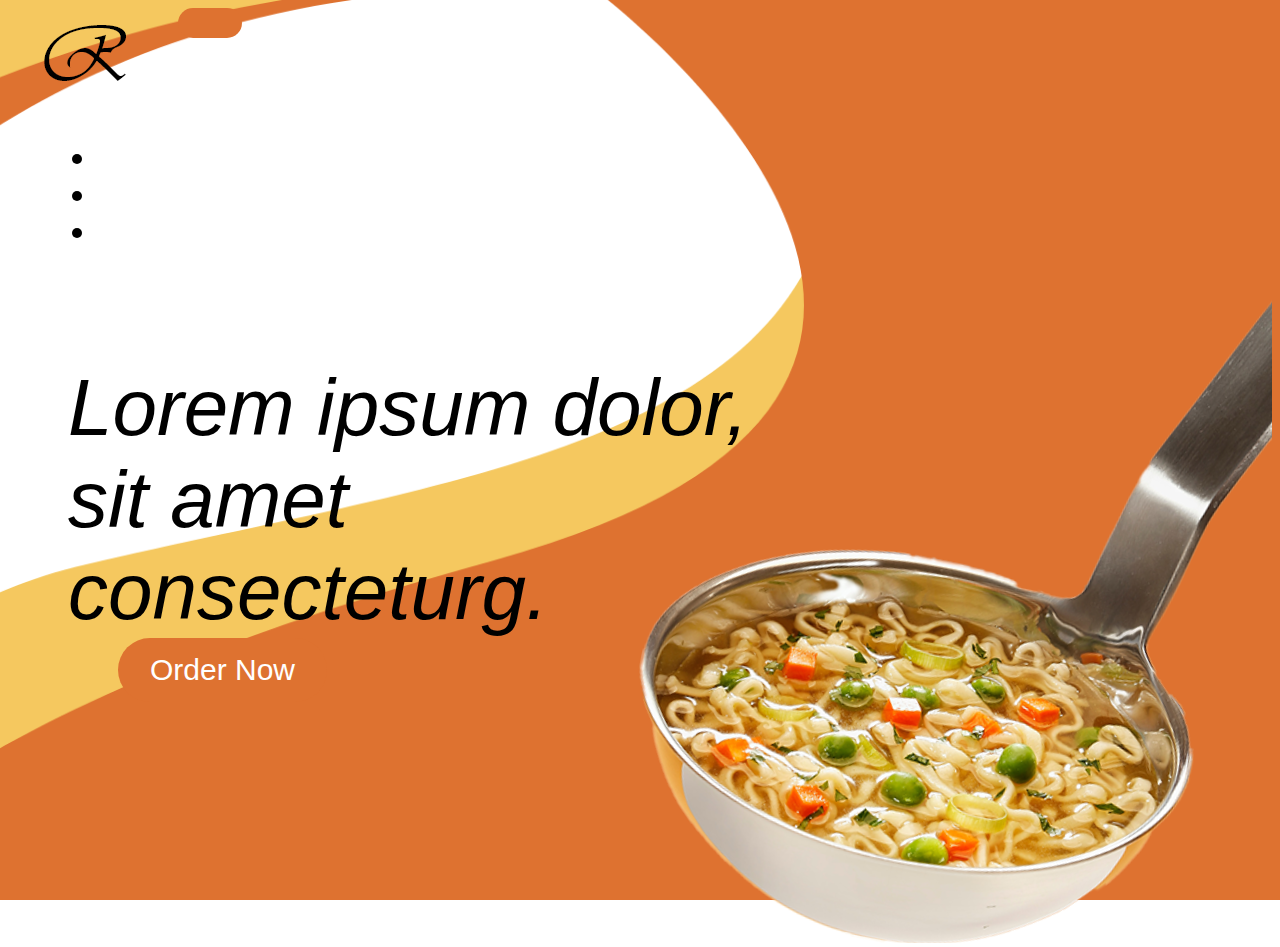
<file: index.html>
<!DOCTYPE html>
<html lang="en">

<head>
    <meta charset="UTF-8">
    <meta http-equiv="X-UA-Compatible" content="IE=edge">
    <meta name="viewport" content="width=device-width, initial-scale=1.0, user-scalable=0, minimum-scale=1.0, maximum-scale=1.0">
    <title>Home | E-Commerce Web</title>
    <link rel="shortcut icon" href="assets/images/favicon.png" type="image/x-icon">
      <!-- bootstrap -->
    <link href="https://cdn.jsdelivr.net/npm/bootstrap@5.0.1/dist/css/bootstrap.min.css" rel="stylesheet" integrity="sha384-+0n0xVW2eSR5OomGNYDnhzAbDsOXxcvSN1TPprVMTNDbiYZCxYbOOl7+AMvyTG2x" crossorigin="anonymous">
    <link href="https://fonts.googleapis.com/css2?family=Montserrat:ital,wght@0,500;1,400;1,500&display=swap" rel="stylesheet">
    <link rel="preconnect" href="https://fonts.gstatic.com">
    <link rel="stylesheet" href="assets/css/style.css">
    <link rel="preconnect" href="https://fonts.gstatic.com">
    <link href="https://fonts.googleapis.com/css2?family=Josefin+Sans:wght@500&display=swap" rel="stylesheet">
    <link href="//db.onlinewebfonts.com/c/9b62dc86f936227b3f7b367bd0b6c05e?family=Tw+Cen+MT" rel="stylesheet" type="text/css"/>

</head>
<body class="bg-image">

  
<!-- Header -->
<!-- <nav class="navbar navbar-expand-lg  bg-light">
  <div class="container-fluid">
    <a class="navbar-brand" href="#">Navbar</a>
    <button class="navbar-toggler" type="button" data-bs-toggle="collapse" data-bs-target="#navbarNavAltMarkup" aria-controls="navbarNavAltMarkup" aria-expanded="false" aria-label="Toggle navigation">
      <span class="navbar-toggler-icon"></span>
    </button>
    <div class="collapse navbar-collapse" id="navbarNavAltMarkup">
      <div class="navbar-nav">
        <a class="nav-link active" aria-current="page" href="#">Home</a>
        <a class="nav-link" href="#">Features</a>
        <a class="nav-link" href="#">Pricing</a>
        <a class="nav-link disabled" href="#" tabindex="-1" aria-disabled="true">Disabled</a>
      </div>
    </div>
  </div>
</nav> -->
<nav class="navbar navbar-expand-lg  bg-transparent navbar-light">
  <a href="#" class="navbar-brand"><img id ="logo" src="assets/images/R.png" alt="logo"></a>
  
  <button class="navbar-toggler navbar-toggler-right" 
        type="button" data-toggle="collapse" 
        data-target="#navmenu" 
        aria-controls="#navmenu" 
        aria-expanded="false" 
        aria-label="Toggle navigation"> 
    <span class="navbar-toggler-icon"></span> 
</button>



  
  
  <div class="collapse navbar-collapse" id="navmenu">
    <ul class="navbar-nav ms-auto">
      <li class="nav-item"><a href="about.html" class="nav-link">About</a></li>
      <li class="nav-item"><a href="menuCode/main/index.html" class="nav-link">Menu</a></li>
      <li class="nav-item"><a href="contact.html" class="nav-link">Contact</a></li>
    </ul>
  </div>
</nav>




<div class="content">
  <div class="slogan">
      Lorem ipsum dolor, sit amet consecteturg.          
  <div> 
      <a href="menuCode/main/index.html">
          <button class="order-btn" >Order Now</button>
        </a>
      </div>
  </div>
  <div class="food-image">
    <img src="assets/images/HomeImg.png" alt="">
  </div>
  <!-- <div class="order-btn">
    <button>Order Now</button>
  </div>
</div>
































<!-- <div class="logo">
    <!-- <img src="assets/images/R.png" alt="logo"> -->
<!-- </div> -->
    <!-- <ul class="nav justify-content-end">
        <li class="nav-item">
          <a class="nav-link active" aria-current="page" href="#">Home</a>
        </li>
        <li class="nav-item">
          <a class="nav-link" href="#">Menu</a>
        </li>
        <li class="nav-item">
          <a class="nav-link" href="#">About</a>
        </li>
        <li class="nav-item">
          <a class="nav-link disabled" href="#" tabindex="-1" aria-disabled="true">Contact</a>
        </li>
      </ul> -->

    <!-- <nav class="navbar navbar-expand-lg navbar-light bg-light ">
      <a href="#" class="navbar-brand"><img src="assets/images/R.png" alt="logo"></a>
      <ul class="navbar-nav m-xl-auto">
        <li class="nav-item"><a href="" class="nav-link">Home</a></li>
        <li class="nav-item"><a href="" class="nav-link">Menu</a></li>
        <li class="nav-item"><a href="" class="nav-link">About</a></li>
        <li class="nav-item"><a href="" class="nav-link">Contact</a></li>
      </ul>

    </nav> -->


<!-- Body -->
<!-- <div class="bod-text">
    <p>
        Lorem Ipsum Lorem Ipsum Lorem Ipsum Lorem Ipsum Lorem Ipsum Lorem Ipsum Lorem Ipsum
    </p>
</div>
<div class="btn">
    <a href="main/menu.html">
        <button type="button" class="btn btn-primary btn-lg">Order Now</button>  
    </a>
     
</div>
<div>
    Lorem ipsum dolor sit amet consectetur adipisicing elit. Delectus nam dolorum praesentium consequuntur sint rem ipsum non nostrum unde ab repudiandae dolor, suscipit quis animi quisquam rerum, voluptatem itaque dolorem?
</div> -->





   
<!-- 
    <div class="position-relative">
        <div
          class="svg-wrapper bg-image shadow-1-strong rounded-lg"
          <svg data-name="Layer 1"
         
            viewBox="0 0 1200 120"
            preserveAspectRatio="none"
            class="svg"
            style="height: 517px; width: 128%; fill: rgb(20, 77, 133); opacity: 1; transform: rotateY(0deg);">
            <path
              d="M321.39,56.44c58-10.79,114.16-30.13,172-41.86,82.39-16.72,168.19-17.73,250.45-.39C823.78,31,906.67,72,985.66,92.83c70.05,18.48,146.53,26.09,214.34,3V0H0V27.35A600.21,600.21,0,0,0,321.39,56.44Z">
            </path>
          </svg></div>
      </div> -->
 


















     
      <script src="https://cdn.jsdelivr.net/npm/@popperjs/core@2.9.2/dist/umd/popper.min.js" integrity="sha384-IQsoLXl5PILFhosVNubq5LC7Qb9DXgDA9i+tQ8Zj3iwWAwPtgFTxbJ8NT4GN1R8p" crossorigin="anonymous"></script>

</body>


</html>
</file>
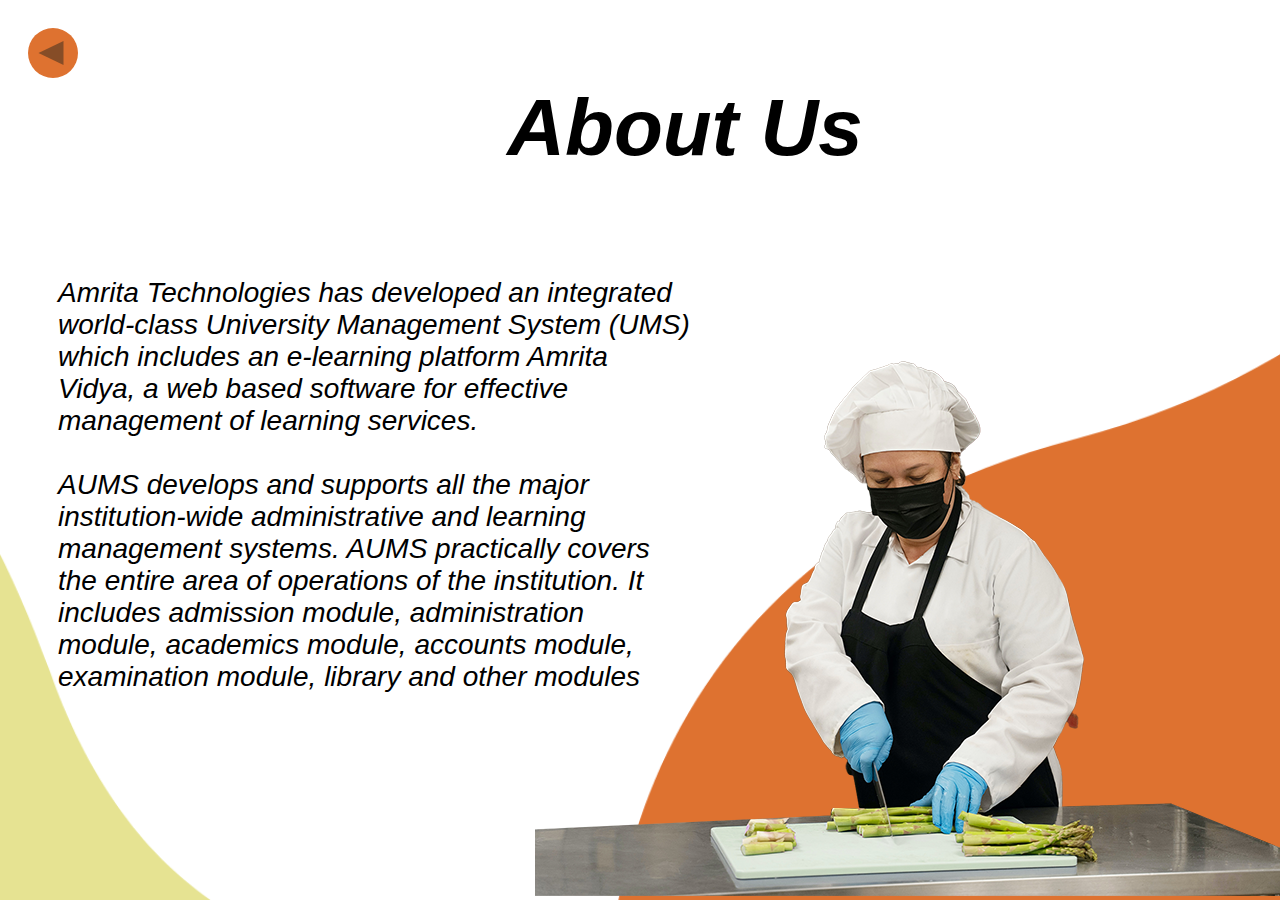
<file: about.html>
<!DOCTYPE html>
<head>
    <meta charset="UTF-8">
    <meta http-equiv="X-UA-Compatible" content="IE=edge">
    <meta name="viewport" content="width=device-width, initial-scale=1.0, user-scalable=0, minimum-scale=1.0, maximum-scale=1.0">
    <title>About us | E-Commerce Web</title>
    <link rel="shortcut icon" href="assets/images/favicon.png" type="image/x-icon">
    <link href="https://cdn.jsdelivr.net/npm/bootstrap@5.0.1/dist/css/bootstrap.min.css" rel="stylesheet" integrity="sha384-+0n0xVW2eSR5OomGNYDnhzAbDsOXxcvSN1TPprVMTNDbiYZCxYbOOl7+AMvyTG2x" crossorigin="anonymous">
    <link href="https://fonts.googleapis.com/css2?family=Montserrat:ital,wght@0,500;1,400;1,500&display=swap" rel="stylesheet">
    <link rel="preconnect" href="https://fonts.gstatic.com">
    <link rel="stylesheet" href="assets/css/style.css">
    <link rel="preconnect" href="https://fonts.gstatic.com">
    <link href="https://fonts.googleapis.com/css2?family=Josefin+Sans:wght@500&display=swap" rel="stylesheet">
    <link href="//db.onlinewebfonts.com/c/9b62dc86f936227b3f7b367bd0b6c05e?family=Tw+Cen+MT" rel="stylesheet" type="text/css"/>

</head>



<body class="bg-image-abt" >
    <header class="title">
        <a href="index.html">
        <div class="back-btn">
            <div class="back-btn-in">
                
            </div></a>
           
        </div>
        <div class="HeadLine">
            <h1>About Us</h1>
        </div>
    </header>
    <!-- <div class="bg-shape1">
        <img src="assets/images/Path 14.svg" alt="">
    </div> -->
    <div class="content-abt">
        <p>
            Amrita Technologies has developed an integrated world-class University Management System (UMS) which includes an e-learning platform Amrita Vidya, a web based software for effective management of learning services.
<br><br>
            AUMS develops and supports all the major institution-wide administrative and learning management systems. AUMS practically covers the entire area of operations of the institution. It includes admission module, administration module, academics module, accounts module, examination module, library and other modules
        </p>
    </div>
    <div class="ChefImage">
        <img src="assets/images/AboutImg.png" alt="Chef Image">
    </div>







    
</body>
</html>
</file>
<file: assets/css/style.css>
body{
    font-family: "Tw Cen MT", sans-serif;
    font-style: italic;
    font-weight: 250;
    position: relative;
   
}
.bg-image{
    
    background: url('../images/bg1.png') no-repeat center center fixed;
    background-size: cover

   
}
/* .navbar .navbar-expand-lg .navbar-brand{      
    width: 50px;
    height: 50px;
} */
.order-btn:hover{
    box-shadow:3px 3px 15px rgb(170, 158, 141);
}

.navbar-nav{
    
    font-size: 2em;
   
}
nav{
    margin-left: 30px;
    margin-right: 30px;
}
.navbar-nav .nav-link{
    color: white;

}
.nav-item{
    margin-left: 20px;
    margin-right: 20px;
}
.navbar-light .navbar-nav .nav-link{
    /* color:#DE7230; */
    color: white;
}
button {
    background-color: #DE7230;
    border: none;
    color: white;
    padding: 15px 32px;
    text-align: center;
    text-decoration: none;
    display: inline-block;
    font-size: 30px;
    border-radius:2em;
    margin-left: 50px;
    position: absolute;
  }



















  
/* .content{
    font-size: 120px;
    display: grid;
    grid-template-columns: repeat(3, 1fr);
    gap: 10px;
    grid-auto-rows: minmax(100px, auto);
 }
 .slogan{
    grid-column: 1 / 3;
    grid-row: 1;
 } */
.food-image{
    float: right;
    position:static;
    margin-left: 50%;
}
.slogan{
    
    font-size: 80px;
    width: 55%;
    position: absolute;
    margin-left: 60px;
    margin-top: 80px;
}
.content{
    position: relative;
}
.design{
    position: absolute;
}



.title{
    width: 100%;
    display: flex;
    flex-flow: row wrap;
    
    
}
.back-btn{
    margin: 20px;
    position: relative;
    justify-self:start;
    width: 50px;
    height: 50px;
    background:#DE7230;
    border-radius: 50%;
    
}
.back-btn:hover{
    margin: 20px;
    position: relative;
    justify-self:start;
    width: 50px;
    height: 50px;
    box-shadow:3px 3px 15px rgb(170, 158, 141);
    border-radius: 50%;
}
.HeadLine{
    margin-top: 20px;
    margin-left: auto;
    margin-right: auto;
}

.HeadLine h1{
    font-size: 80px;
}
.back-btn-in{
    position: absolute;
    top: 50%;
    left: 45%;
    transform: translate(-50%, -50%)
}
.back-btn-in{
    width: 0;
     height: 0;
     border-top: 12px solid transparent;
     border-right: 25px solid #864D27;
     border-bottom: 12px solid transparent;
}


.ChefImage{
    position: fixed; bottom: 0px; right: 0px;
}
.bg-image-abt{
    background: url("../images/bg-abt-2.png") no-repeat center center fixed;
    background-size: cover;

  
    
}
.content-abt{
    width: 50%;
    margin: 50px;
    font-size: 28px;
}
</file>
